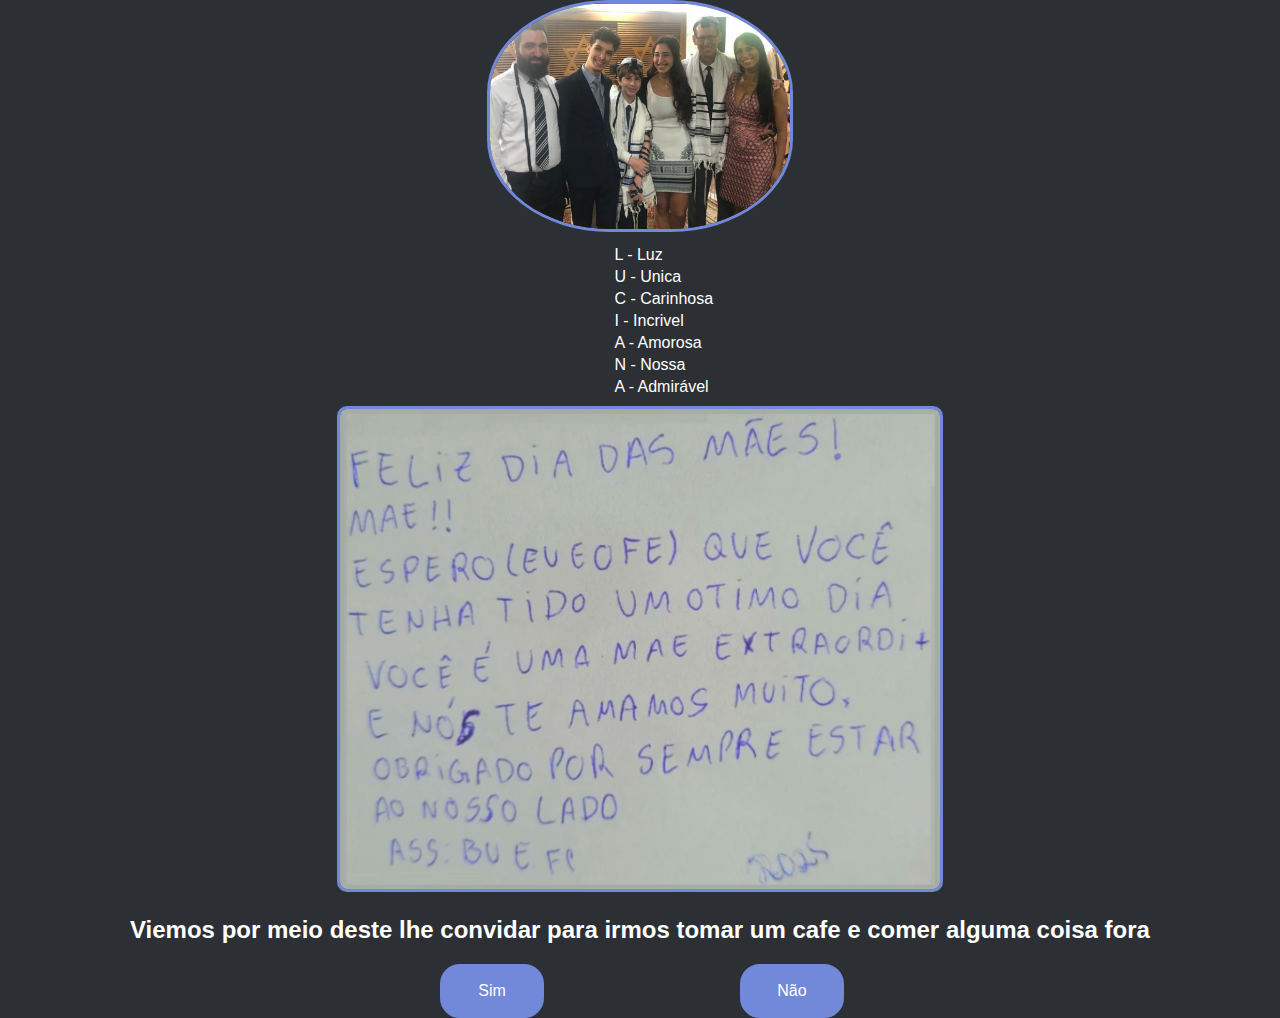
<file: index.html>
<!DOCTYPE html>
<html lang="pt-br">
<head>
    <meta charset="UTF-8">
    <meta name="viewport" content="width=device-width, initial-scale=1.0">
    <title>Lu</title>
    <link rel="stylesheet" href="./css/style.css">
</head>
<body>
    <div id="container">
        <img src="./imagens/foto1.png" alt="lu" id="foto1">
        <div id="acrostico">
            <p>L - Luz</p>
            <div ></div>
            <p>U - Unica</p>
            <div></div>
            <p>C - Carinhosa</p>
            <div></div>
            <p>I - Incrivel</p>
            <div></div>
            <p>A - Amorosa</p>
            <div></div>
            <p>N - Nossa</p>
            <div></div>
            <p>A - Admirável</p>
        </div>
        <div id="imagem_texto">
            <img src="./imagens/foto2.png" alt="texto_lu" id="foto2">
        </div>
        <div id="convite">
            <h2>Viemos por meio deste lhe convidar para irmos tomar um cafe e comer alguma coisa fora</h2>
            <div id="resposta">
                <div id="botão-sim">
                    <a href="./aceita.html">
                        <div id="aceita"">
                            <p>Sim</p>
                        </div>
                    </a>
                </div>
                <div id="botão-não">
                    <a href="./recusa.html">
                        <div id="recusa">
                            <p>Não</p>
                        </div>
                    </a>
                </div>
            </div>
        </div>
    </div>
    <script>
        const hoverElement1 = document.getElementById("foto2");
        const hoverElement2 = document.getElementById("foto1");
        const translateElement = document.getElementById("acrostico");

        hoverElement2.addEventListener("mouseover", () => {
            translateElement.style.transition = "transform 0.5s";
            translateElement.style.transform = "translate(300px)";
        })


        hoverElement1.addEventListener("mouseover", () => {
            translateElement.style.transition = "transform 0.5s";
            translateElement.style.transform = "translate(450px)";
        })

        hoverElement1.addEventListener("mouseout", () => {
            translateElement.style.transform = "translate(0)";
        })
        hoverElement2.addEventListener("mouseout", () => {
            translateElement.style.transform = "translate(0)";
        })
    </script>
</body>
</html>
</file>
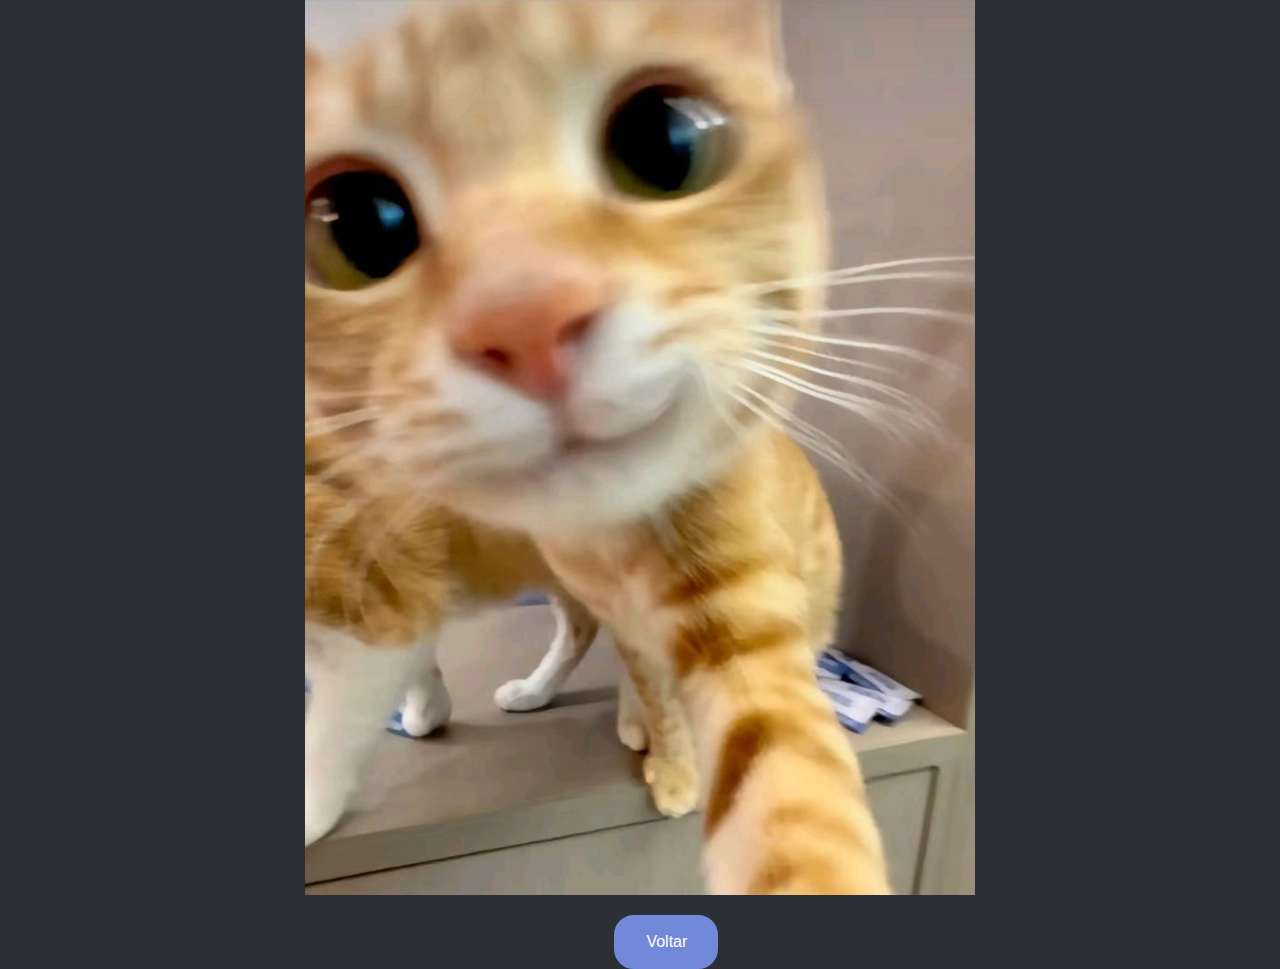
<file: aceita.html>
<!DOCTYPE html>
<html lang="pt-br">
<head>
    <meta charset="UTF-8">
    <meta name="viewport" content="width=device-width, initial-scale=1.0">
    <title>Lu</title>
    <link rel="stylesheet" href="./css/style.css">
</head>
<body>
    <img src="./imagens/smilley_cat.png" alt="gato sorrindo" id="gato_sorrindo">
    <div id="aceita-box">
        <a id="a-aceita-voltar" href="./index.html">
            <div id="div-aceita-voltar"">
                <p id="aceita-voltar">Voltar</p>
            </div>
        </a>
    </div>
</body>
</html>
</file>
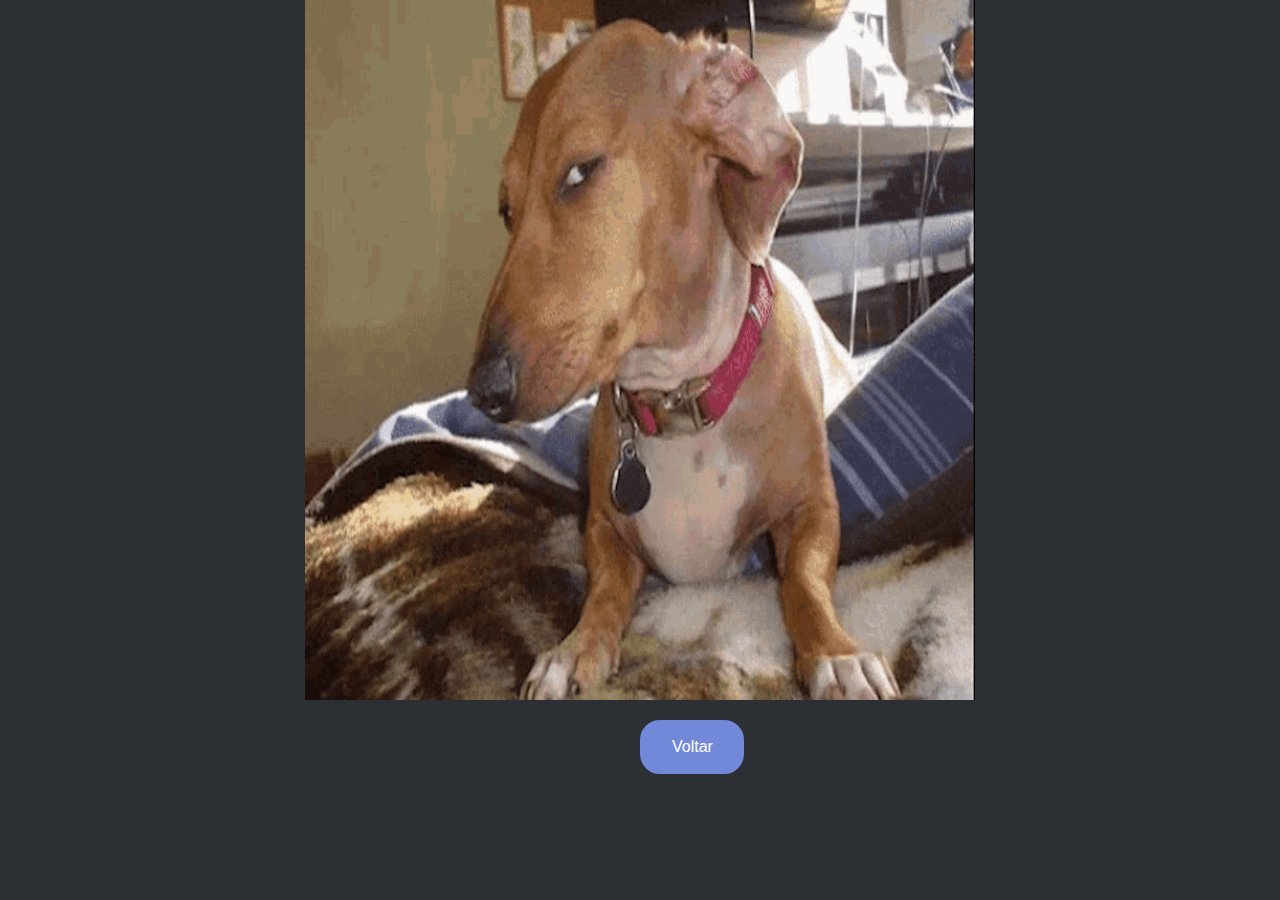
<file: recusa.html>
<!DOCTYPE html>
<html lang="pt-br">
<head>
    <meta charset="UTF-8">
    <meta name="viewport" content="width=device-width, initial-scale=1.0">
    <title>Lu</title>
    <link rel="stylesheet" href="./css/style.css">
</head>
<body>
    <img src="./imagens/suspicious_dog.gif" alt="cachorro suspeito" id="cachorro_suspeito">
    <div id="recusa-box">
        <a id="a-recusa-voltar" href="./index.html">
            <div id="div-recusa-voltar"">
                <p id="recusa-voltar">Voltar</p>
            </div>
        </a>
    </div>    
</body>
</html>
</file>
<file: css/style.css>
html, body {
    margin: 0;
    padding: 0;
    font-family: Arial, Helvetica, sans-serif;
    background-color: #2c2f33;
    color: white;
    box-sizing: border-box;
}

a {
    color: white;
    text-decoration: none;
}

#container{
    text-align: center;
}

#foto1{
    width: 300px;
    border-radius: 40%;
    border: 3px solid #7289da;
    margin-bottom: 10px;
    transition: transform 0.5s;
}

#foto1:hover{
    transform: translate(0, 90px) scale(1.7);
    cursor: pointer;
}

#acrostico{
    width: 300px;
    margin-left: 48%;
    text-align: left;
}

#acrostico p {
    transition: font-size 0.2s;
}

#acrostico p:hover{
    font-size: 30px;
    cursor: pointer;
}

#acrostico div{
    height: 4px;

}

#acrostico p{
    margin: 0;
}

#foto2{
    margin-top: 10px;
    border: 3px solid #7289da;
    border-radius: 10px;
    width: 600px;
    transition: transform 0.5s;
}

#foto2:hover{
    transform: translate(0, -100px) scale(1.3);
    cursor: pointer;
}

#resposta {
    display: flex;
    flex-direction: row;
    justify-content: space-between;
    width: 400px;
    margin: auto;
}

#botão-sim {
    width: 100px;
    height: 50px;
}

#aceita {
    border-radius: 20px;
    border: 2px solid #7289da;
    background-color: #7289da;
    width: 100%;
    height: 100%;
    transition: background-color;
}

#aceita:hover{
    background-color: green;
    border: 2px solid green;
    cursor: pointer;
}

#botão-não {
    width: 100px;
    height: 50px;
}

#recusa {
    border-radius: 20px;
    border: 2px solid #7289da;
    background-color: #7289da;
    width: 100%;
    height: 100%;
    transition: background-color;
}

#recusa:hover{
    background-color: green;
    border: 2px solid green;
    cursor: pointer;
}

#recusa-box {
    width: 100px;
    height: 50px;
    margin-left: 50%;
    margin-top: 20px;
}

#div-recusa-voltar{
    border-radius: 20px;
    border: 2px solid #7289da;
    background-color: #7289da;
    width: 100%;
    height: 100%;
    transition: background-color;
}

#div-recusa-voltar:hover{
    background-color: green;
    border: 2px solid green;
    cursor: pointer;
}

#recusa-voltar {
    margin-left: 30%;
}

#gato_sorrindo  {
    display: block;
    margin: auto;
    width: 670px;
}

#cachorro_suspeito {
    display: block;
    margin: auto;
    width: 670px;
    height: 700px;
}

#aceita-box {
    width: 100px;
    height: 50px;
    margin-left: 48%;
    margin-top: 20px;
}

#div-aceita-voltar{
    border-radius: 20px;
    border: 2px solid #7289da;
    background-color: #7289da;
    width: 100%;
    height: 100%;
    transition: background-color;
}

#div-aceita-voltar:hover{
    background-color: green;
    border: 2px solid green;
    cursor: pointer;
}

#aceita-voltar {
    margin-left: 30%;
}
</file>
